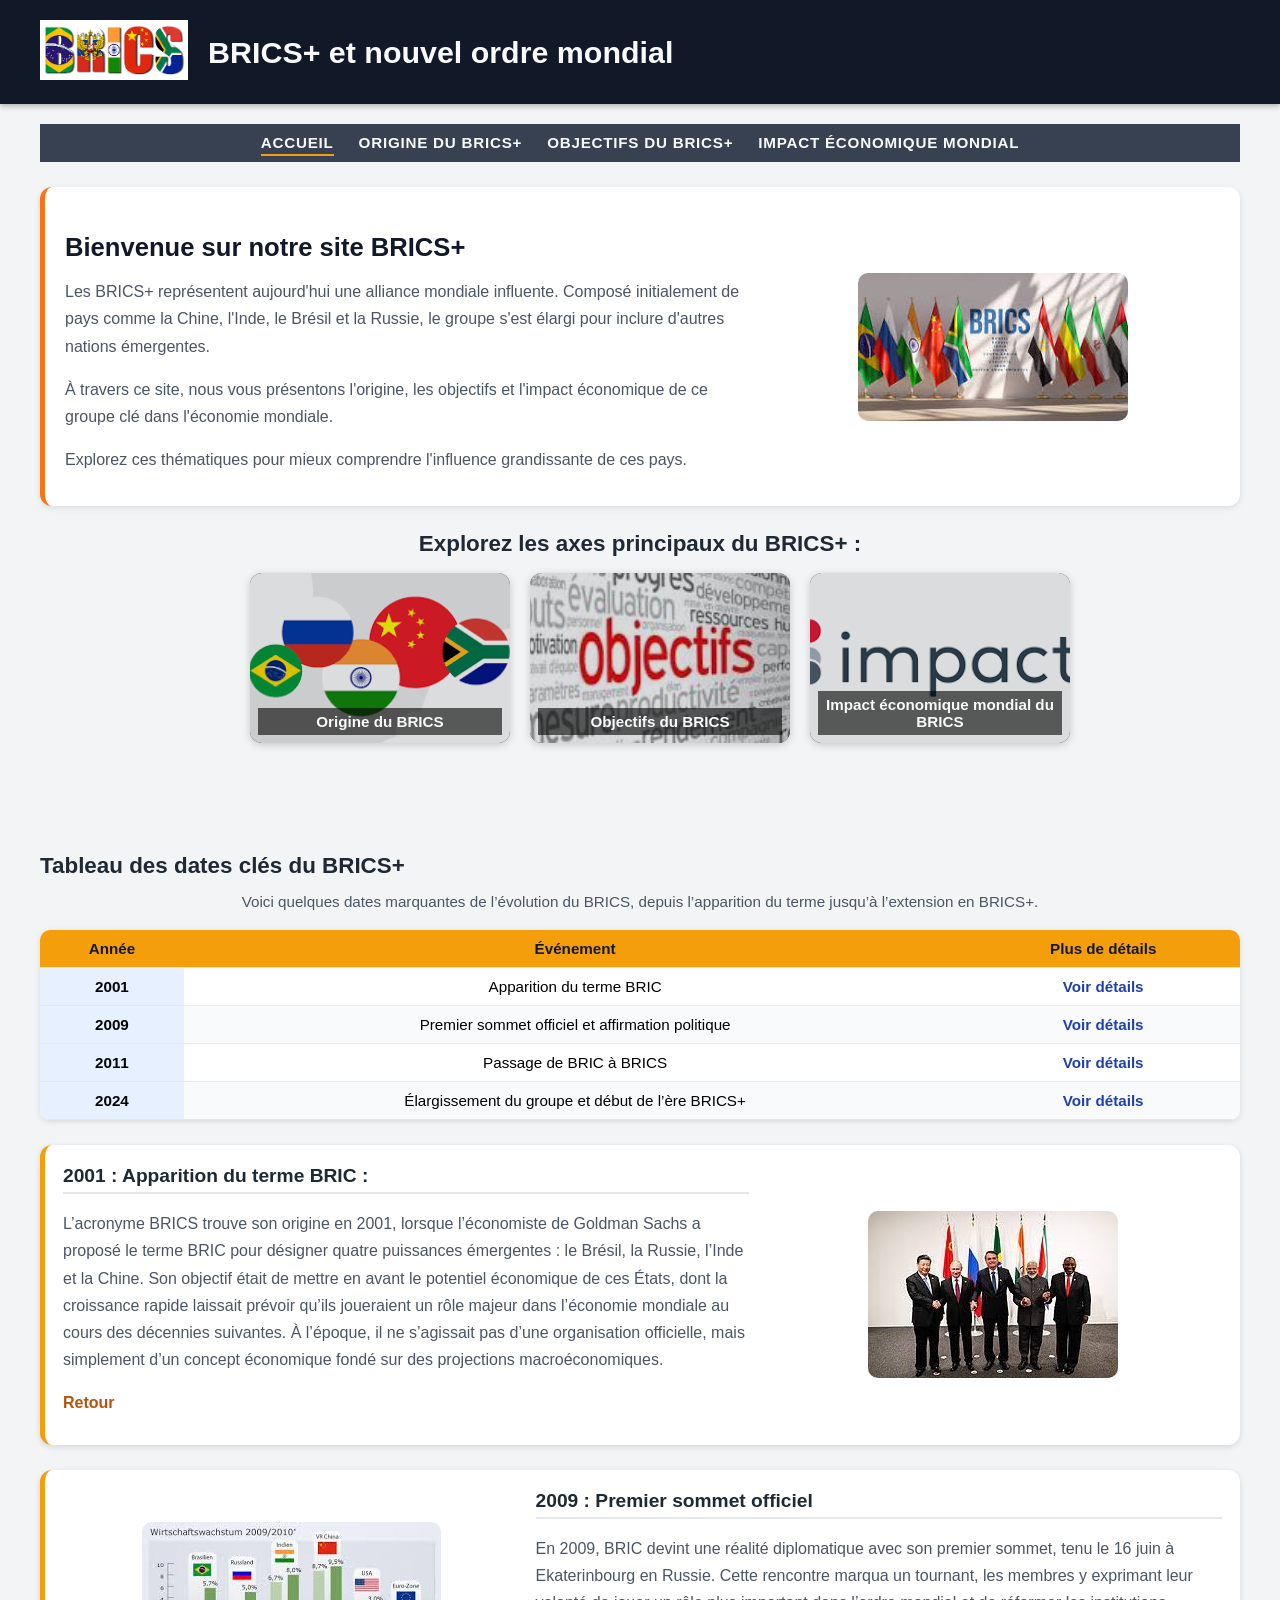
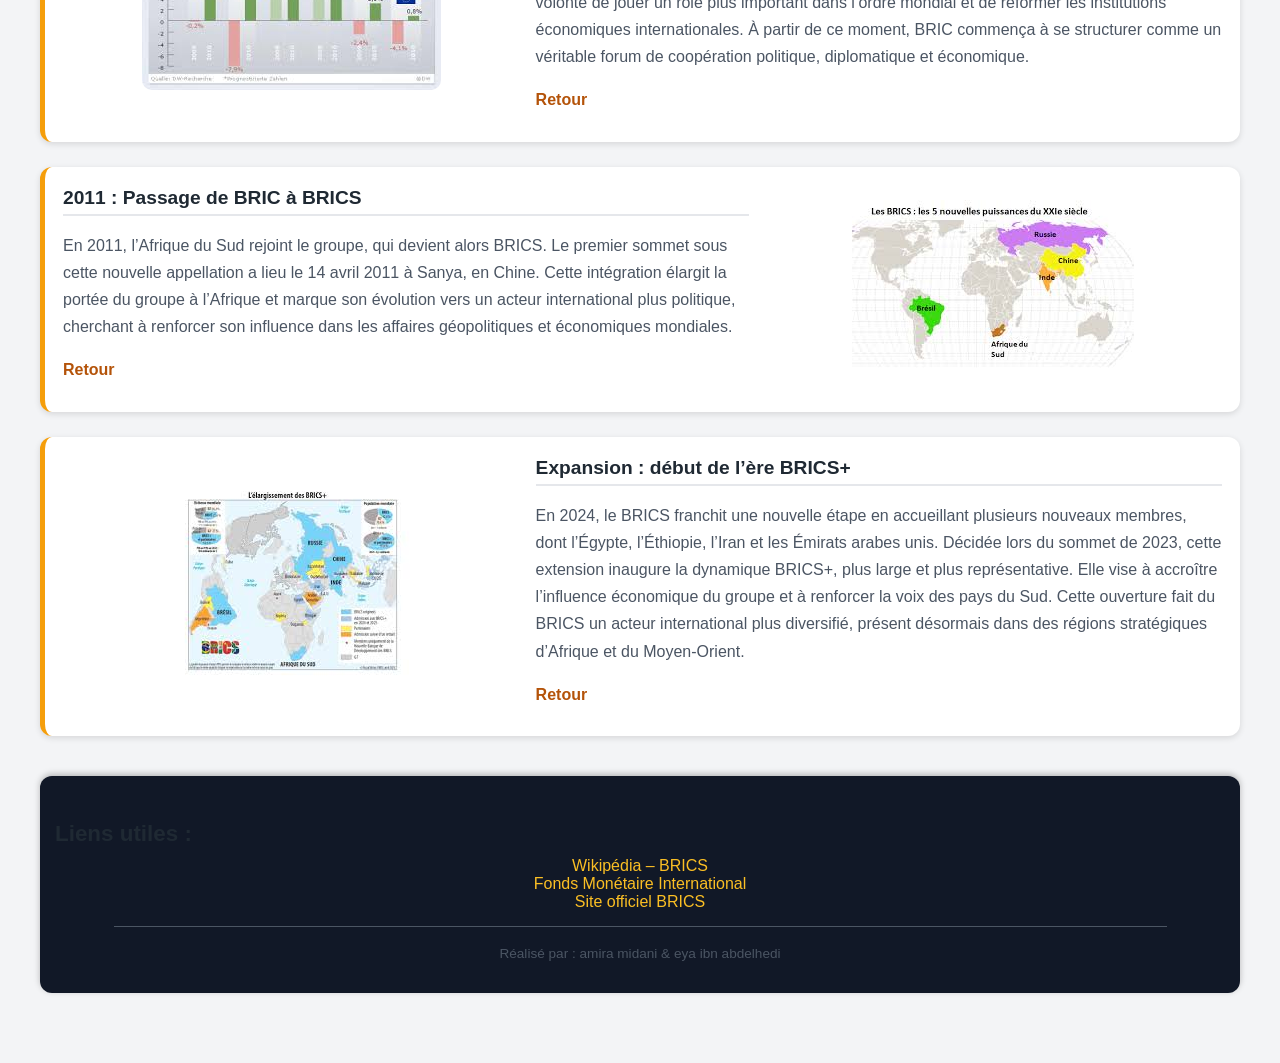
<file: index.html>
<!DOCTYPE html>
<html lang="fr">
<head>
    <meta charset="UTF-8">
    <meta name="viewport" content="width=device-width, initial-scale=1.0">
    <title>BRICS+ et Nouvel Ordre Mondial</title>
    <link rel="stylesheet" href="main.css"> 
</head>
<body>
    <header>
        <div class="header-content">
            <div class="logo">
                <img src="logo.png" alt="Logo BRICS+">
            </div>
            <h1>BRICS+ et nouvel ordre mondial</h1>
        </div>
    </header>
    <div class="conteneur">
        <nav>
            <ul>
                <li><a href="index.html" class="active">Accueil</a></li>
                <li><a href="origine.html">Origine du BRICS+</a></li>
                <li><a href="objectif.html">Objectifs du BRICS+</a></li>
                <li><a href="impact.html">Impact économique mondial</a></li>
            </ul>
        </nav>
        <section class="bienvenu">
            <div class="bienvenutxt">
                <h1>Bienvenue sur notre site BRICS+</h1>
                <p>
                    Les BRICS+ représentent aujourd'hui une alliance mondiale influente.
                    Composé initialement de pays comme la Chine, l'Inde, le Brésil et la Russie, 
                    le groupe s'est élargi pour inclure d'autres nations émergentes.
                </p>
                <p>
                    À travers ce site, nous vous présentons l'origine, les objectifs et 
                    l'impact économique de ce groupe clé dans l'économie mondiale.
                </p>
                <p>
                    Explorez ces thématiques pour mieux comprendre l'influence grandissante de ces pays.
                </p>
            </div>
            <div class="bienvenuimg">
                <img src="bienvenu.jpg" alt="Image illustrant les BRICS+">
            </div>
        </section>
     <nav>
      <h2>Explorez les axes principaux du BRICS+ :</h2>
      <ul>
        <div class="axes">
          <a href="origine.html">
            <img src="origine.jpg" alt="Origine du BRICS+" />
            <div class="image-title">Origine du BRICS</div>
          </a>
          <a href="objectif.html">
            <img src="objectif.jpg" alt="Objectif sur la gouvernance mondiale" />
            <div class="image-title">Objectifs du BRICS</div>
          </a>
          <a href="impact.html">
            <img src="impact.jpg" alt="Impact du BRICS" />
            <div class="image-title">Impact économique mondial du BRICS</div>
          </a>
        </div>
      </ul>
    </nav>
    <br><br><br>

<section class="timeline">
    <h2>Tableau des dates clés du BRICS+</h2>

    <p class="timeline-intro">
        Voici quelques dates marquantes de l’évolution du BRICS, 
        depuis l’apparition du terme jusqu’à l’extension en BRICS+.
    </p>

    <table id="Tableau">
        <thead>
            <tr>
                <th>Année</th>
                <th>Événement</th>
                <th>Plus de détails</th>
            </tr>
        </thead>
        <tbody>
            <tr>
                <td class="year-cell">2001</td>
                <td>Apparition du terme BRIC</td>
                <td><a class="plus" href="#periode-2001">Voir détails</a></td>
            </tr>
            <tr>
                <td class="year-cell">2009</td>
                <td>Premier sommet officiel et affirmation politique</td>
                <td><a class="plus" href="#periode-2009">Voir détails</a></td>
            </tr>
            <tr>
                <td class="year-cell">2011</td>
                <td>Passage de BRIC à BRICS</td>
                <td><a class="plus" href="#periode-2011">Voir détails</a></td>
            </tr>
            <tr>
                <td class="year-cell">2024</td>
                <td>Élargissement du groupe et début de l’ère BRICS+</td>
                <td><a class="plus" href="#periode-2024">Voir détails</a></td>
            </tr>
        </tbody>
    </table>
</section>

             <section>
                <article id="periode-2001" class="un">
                    <div class="untxt">
                        <h2>2001 : Apparition du terme BRIC :</h2>
                        <p>
                            L’acronyme BRICS trouve son origine en 2001, lorsque l’économiste de Goldman Sachs a proposé le terme BRIC pour désigner quatre puissances émergentes : le Brésil, la Russie, l’Inde et la Chine. Son objectif était de mettre en avant le potentiel économique de ces États, dont la croissance rapide laissait prévoir qu’ils joueraient un rôle majeur dans l’économie mondiale au cours des décennies suivantes. À l’époque, il ne s’agissait pas d’une organisation officielle, mais simplement d’un concept économique fondé sur des projections macroéconomiques.
                       </p>
                       <p><a href="#Tableau">Retour</a></p>
                    </div>
                    <div class="unimg">
                    <img src="2001.jpg" alt="Naissance du terme BRIC" />
                    </div>
               </article>


            <article id="periode-2009" class="deux">
                <div class="deuxtxt">
                    <h2>2009 : Premier sommet officiel</h2>
                    <p>
                       En 2009, BRIC devint une réalité diplomatique avec son premier sommet, tenu le 16 juin à Ekaterinbourg en Russie. Cette rencontre marqua un tournant, les membres y exprimant leur volonté de jouer un rôle plus important dans l’ordre mondial et de réformer les institutions économiques internationales. À partir de ce moment, BRIC commença à se structurer comme un véritable forum de coopération politique, diplomatique et économique.                    
                    </p>
                    <p><a href="#Tableau">Retour</a></p>
                </div>
                <div class="deuximg">
                    <img src="2009.png" alt="Premier sommet BRIC">
                </div>
            </article>

            <article id="periode-2011" class="un">
                <div class="untxt">
                    <h2>2011 : Passage de BRIC à BRICS</h2>
                    <p>
                      En 2011, l’Afrique du Sud rejoint le groupe, qui devient alors BRICS. Le premier sommet sous cette nouvelle appellation a lieu le 14 avril 2011 à Sanya, en Chine. Cette intégration élargit la portée du groupe à l’Afrique et marque son évolution vers un acteur international plus politique, cherchant à renforcer son influence dans les affaires géopolitiques et économiques mondiales.                    </p>
                    <p><a href="#Tableau">Retour</a></p>
                </div>
                <div class="unimg">
                    <img src="2011.jpg" alt="Passage de BRIC à BRICS">
                </div>
            </article>

            <article id="periode-2024" class="deux">
                <div class="deuxtxt">
                    <h2>Expansion : début de l’ère BRICS+</h2>
                    <p>
                      En 2024, le BRICS franchit une nouvelle étape en accueillant plusieurs nouveaux membres, dont l’Égypte, l’Éthiopie, l’Iran et les Émirats arabes unis. Décidée lors du sommet de 2023, cette extension inaugure la dynamique BRICS+, plus large et plus représentative. Elle vise à accroître l’influence économique du groupe et à renforcer la voix des pays du Sud. Cette ouverture fait du BRICS un acteur international plus diversifié, présent désormais dans des régions stratégiques d’Afrique et du Moyen-Orient.                    
                    </p>
                    <p><a href="#Tableau">Retour</a></p>
                </div>
                <div class="deuximg">
                    <img src="2024.png" alt="Expansion majeure">
                </div>
            </article>
        </section>
        <footer>
            <h2>Liens utiles :</h2>
            <a href="https://fr.wikipedia.org/wiki/BRICS">Wikipédia – BRICS</a>
            <br>
            <a href="https://www.imf.org/">Fonds Monétaire International</a>
            <br>
            <a href="https://brics.br/en/about-the-brics?utm">Site officiel BRICS</a>
            <hr class="line">
            <p>Réalisé par : amira midani & eya ibn abdelhedi</p>
        </footer>

    </div> 

</body>
</html>
</file>
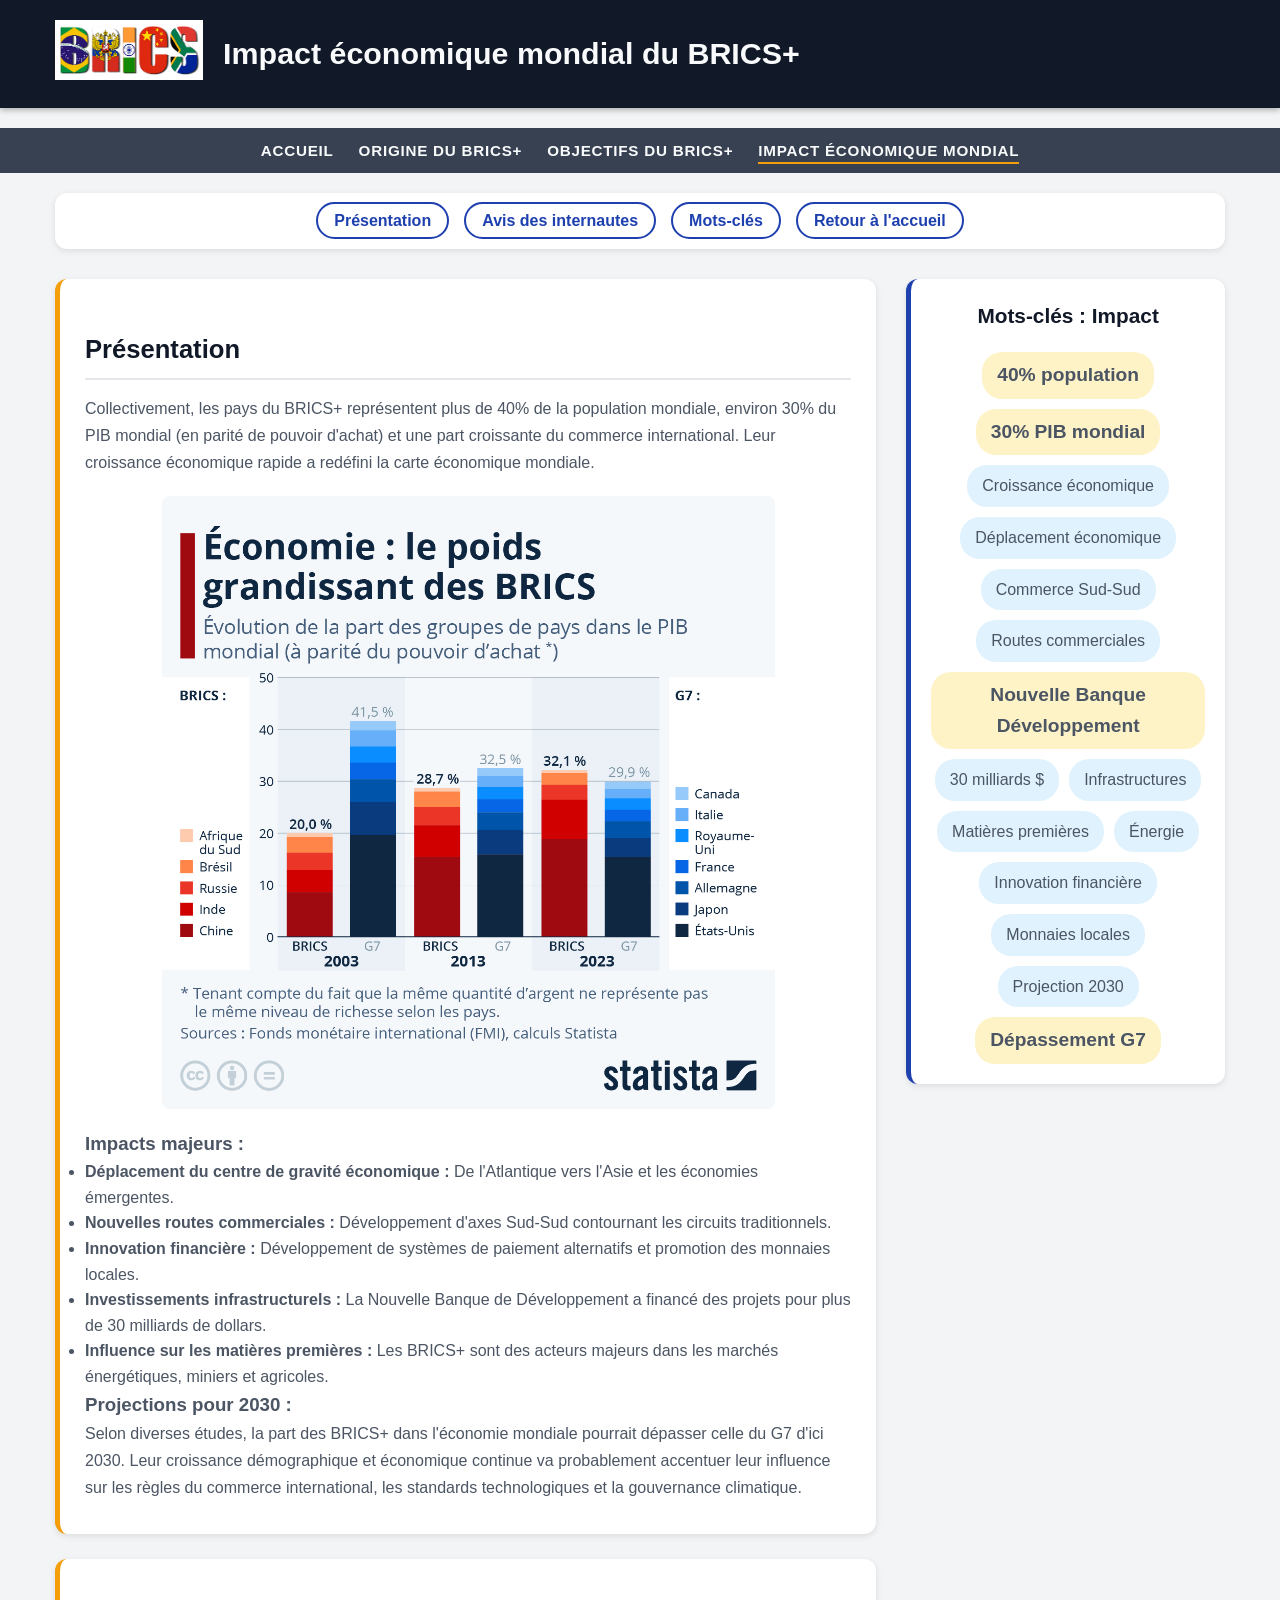
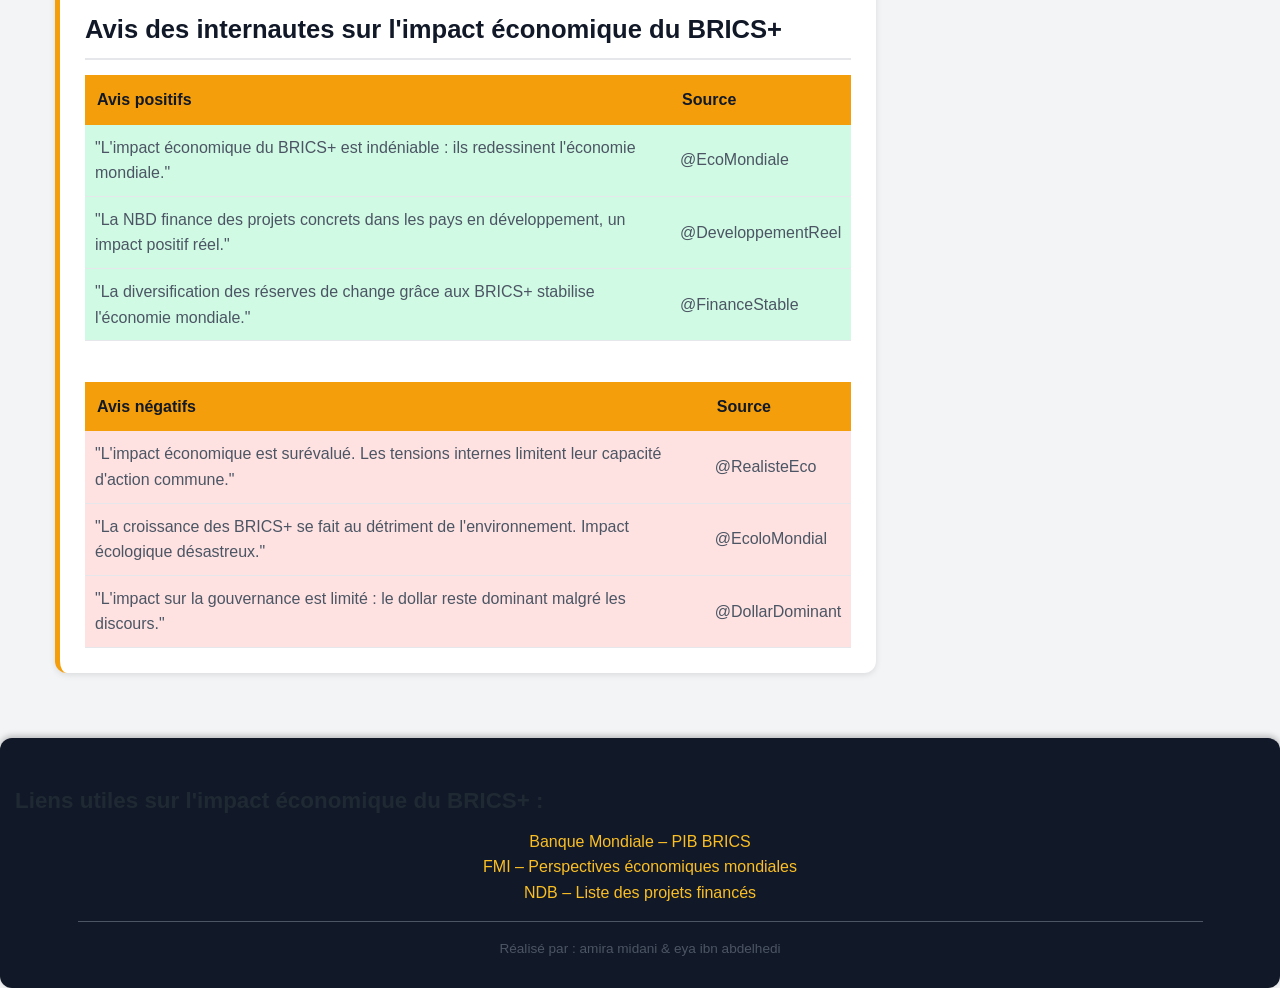
<file: impact.html>
<!DOCTYPE html>
<html lang="fr">
<head>
    <meta charset="UTF-8">
    <meta name="viewport" content="width=device-width, initial-scale=1.0">
    <title>Impact économique du BRICS+</title>
    <link rel="stylesheet" href="main.css">
    <link rel="stylesheet" href="page.css">
</head>
<body>
    
    <header>
        <div class="header-content">
            <div class="logo">
                <img src="logo.png" alt="Logo BRICS+">
            </div>
            <h1>Impact économique mondial du BRICS+</h1>
        </div>
    </header>

    
    <nav class="main-nav">
        <ul>
            <li><a href="index.html">Accueil</a></li>
            <li><a href="origine.html">Origine du BRICS+</a></li>
            <li><a href="objectif.html">Objectifs du BRICS+</a></li>
            <li><a href="impact.html" class="active">Impact économique mondial</a></li>
        </ul>
    </nav>

    
    <nav class="internal-nav">
        <ul>
            <li><a href="#presentation">Présentation</a></li>
            <li><a href="#avis">Avis des internautes</a></li>
            <li><a href="#footer">Mots-clés</a></li>
            <li><a href="index.html">Retour à l'accueil</a></li>
        </ul>
    </nav>
    <div class="container">
        <div class="main-content">
            <div class="content">
                <section id="presentation" class="section">
                    <h2>Présentation</h2>
                    <p>
                        Collectivement, les pays du BRICS+ représentent plus de 40% de la population mondiale, 
                        environ 30% du PIB mondial (en parité de pouvoir d'achat) et une part croissante 
                        du commerce international. Leur croissance économique rapide a redéfini la carte 
                        économique mondiale.
                    </p>
                    
                    <img src="impact1.jpg" class="img-center" alt="Impact économique">
                    
                    <h3>Impacts majeurs :</h3>
                    <ul>
                        <li><strong>Déplacement du centre de gravité économique :</strong> De l'Atlantique vers l'Asie et les économies émergentes.</li>
                        <li><strong>Nouvelles routes commerciales :</strong> Développement d'axes Sud-Sud contournant les circuits traditionnels.</li>
                        <li><strong>Innovation financière :</strong> Développement de systèmes de paiement alternatifs et promotion des monnaies locales.</li>
                        <li><strong>Investissements infrastructurels :</strong> La Nouvelle Banque de Développement a financé des projets pour plus de 30 milliards de dollars.</li>
                        <li><strong>Influence sur les matières premières :</strong> Les BRICS+ sont des acteurs majeurs dans les marchés énergétiques, miniers et agricoles.</li>
                    </ul>
                    
                    <h3>Projections pour 2030 :</h3>
                    <p>
                        Selon diverses études, la part des BRICS+ dans l'économie mondiale pourrait dépasser 
                        celle du G7 d'ici 2030. Leur croissance démographique et économique continue va 
                        probablement accentuer leur influence sur les règles du commerce international, 
                        les standards technologiques et la gouvernance climatique.
                    </p>
                </section>

                <section id="avis" class="section">
                    <h2>Avis des internautes sur l'impact économique du BRICS+</h2>
                    
                    <table class="avis-table">
                        <thead>
                            <tr>
                                <th>Avis positifs</th>
                                <th>Source</th>
                            </tr>
                        </thead>
                        <tbody>
                            <tr class="avis-positif">
                                <td>"L'impact économique du BRICS+ est indéniable : ils redessinent l'économie mondiale."</td>
                                <td>@EcoMondiale</td>
                            </tr>
                            <tr class="avis-positif">
                                <td>"La NBD finance des projets concrets dans les pays en développement, un impact positif réel."</td>
                                <td>@DeveloppementReel</td>
                            </tr>
                            <tr class="avis-positif">
                                <td>"La diversification des réserves de change grâce aux BRICS+ stabilise l'économie mondiale."</td>
                                <td>@FinanceStable</td>
                            </tr>
                        </tbody>
                    </table>

                    <br>

                    <table class="avis-table">
                        <thead>
                            <tr>
                                <th>Avis négatifs</th>
                                <th>Source</th>
                            </tr>
                        </thead>
                        <tbody>
                            <tr class="avis-negatif">
                                <td>"L'impact économique est surévalué. Les tensions internes limitent leur capacité d'action commune."</td>
                                <td>@RealisteEco</td>
                            </tr>
                            <tr class="avis-negatif">
                                <td>"La croissance des BRICS+ se fait au détriment de l'environnement. Impact écologique désastreux."</td>
                                <td>@EcoloMondial</td>
                            </tr>
                            <tr class="avis-negatif">
                                <td>"L'impact sur la gouvernance est limité : le dollar reste dominant malgré les discours."</td>
                                <td>@DollarDominant</td>
                            </tr>
                        </tbody>
                    </table>
                </section>
            </div>

            <aside>
                <h3>Mots-clés : Impact</h3>
                <div class="keywords">
                    <div class="keyword keyword-important">40% population</div>
                    <div class="keyword keyword-important">30% PIB mondial</div>
                    <div class="keyword">Croissance économique</div>
                    <div class="keyword keyword-medium">Déplacement économique</div>
                    <div class="keyword">Commerce Sud-Sud</div>
                    <div class="keyword">Routes commerciales</div>
                    <div class="keyword keyword-important">Nouvelle Banque Développement</div>
                    <div class="keyword">30 milliards $</div>
                    <div class="keyword keyword-medium">Infrastructures</div>
                    <div class="keyword">Matières premières</div>
                    <div class="keyword">Énergie</div>
                    <div class="keyword keyword-medium">Innovation financière</div>
                    <div class="keyword">Monnaies locales</div>
                    <div class="keyword">Projection 2030</div>
                    <div class="keyword keyword-important">Dépassement G7</div>
                </div>
            </aside>
        </div>
    </div>

    <footer id="footer">
        <h2>Liens utiles sur l'impact économique du BRICS+ :</h2>
        <a href="https://data.worldbank.org/indicator/NY.GDP.MKTP.PP.CD?locations=BR-RU-IN-CN-ZA">Banque Mondiale – PIB BRICS</a>
        <br>
        <a href="https://www.imf.org/en/Publications/WEO">FMI – Perspectives économiques mondiales</a>
        <br>
        <a href="https://www.ndb.int/projects/list-of-all-projects/">NDB – Liste des projets financés</a>
        <hr class="line">
        <p>Réalisé par : amira midani & eya ibn abdelhedi</p>
    </footer>
</body>
</html>
</file>
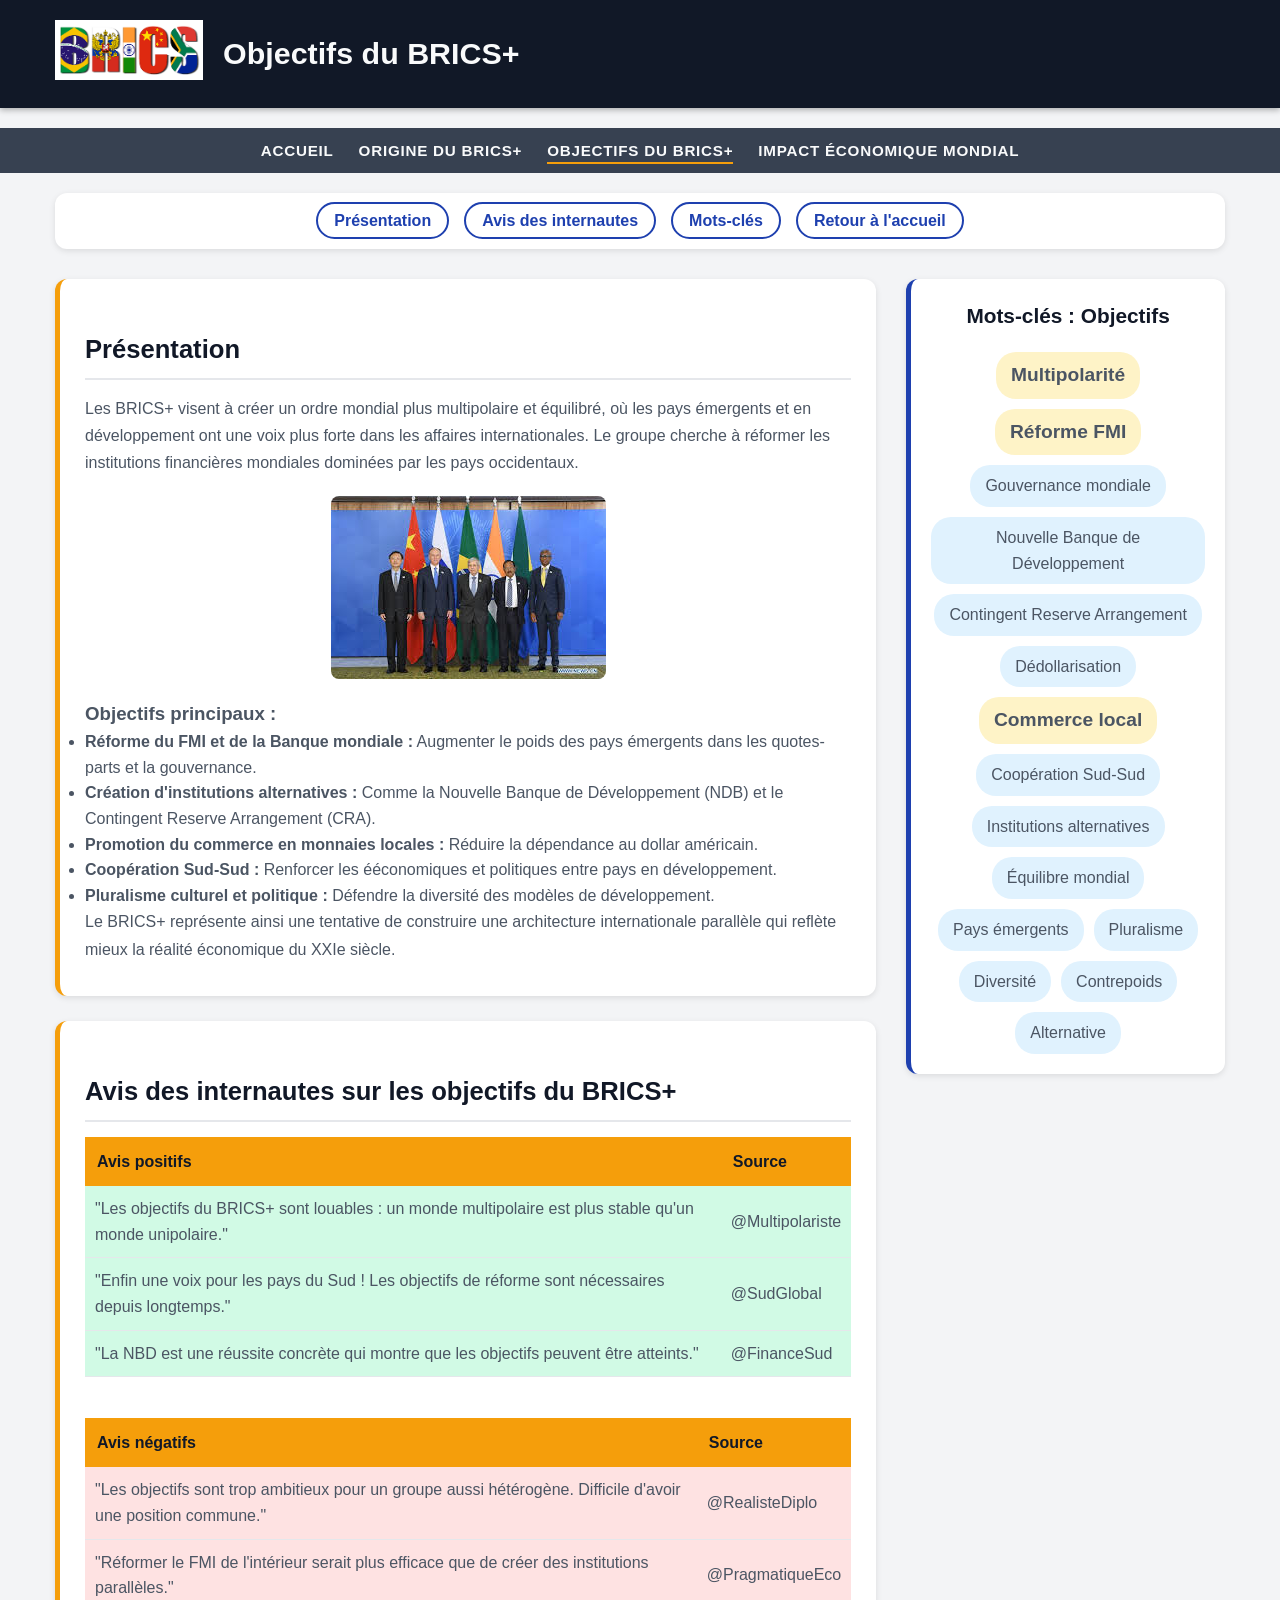
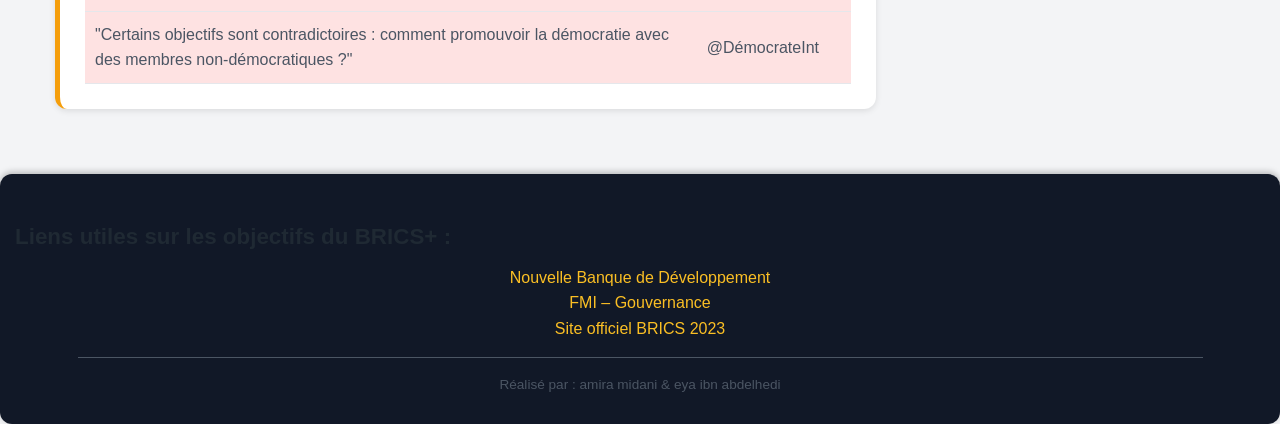
<file: objectif.html>
<!DOCTYPE html>
<html lang="fr">
<head>
    <meta charset="UTF-8">
    <meta name="viewport" content="width=device-width, initial-scale=1.0">
    <title>Objectifs du BRICS+</title>
    <link rel="stylesheet" href="main.css">
    <link rel="stylesheet" href="page.css">
</head>
<body>
    <header>
        <div class="header-content">
            <div class="logo">
                <img src="logo.png" alt="Logo BRICS+">
            </div>
            <h1>Objectifs du BRICS+</h1>
        </div>
    </header>

    <nav class="main-nav">
        <ul>
            <li><a href="index.html">Accueil</a></li>
            <li><a href="origine.html">Origine du BRICS+</a></li>
            <li><a href="objectif.html" class="active">Objectifs du BRICS+</a></li>
            <li><a href="impact.html">Impact économique mondial</a></li>
        </ul>
    </nav>

    <nav class="internal-nav">
        <ul>
            <li><a href="#presentation">Présentation</a></li>
            <li><a href="#avis">Avis des internautes</a></li>
            <li><a href="#footer">Mots-clés</a></li>
            <li><a href="index.html">Retour à l'accueil</a></li>
        </ul>
    </nav>
    <div class="container">
        <div class="main-content">
            <div class="content">
                <section id="presentation" class="section">
                    <h2>Présentation</h2>
                    <p>
                        Les BRICS+ visent à créer un ordre mondial plus multipolaire et équilibré, où les pays émergents 
                        et en développement ont une voix plus forte dans les affaires internationales. Le groupe cherche 
                        à réformer les institutions financières mondiales dominées par les pays occidentaux.
                    </p>
                    
                        <img src="objectif1.jpg" class="img-center" alt="Gouvernance mondiale">

                    <h3>Objectifs principaux :</h3>
                    <ul>
                        <li><strong>Réforme du FMI et de la Banque mondiale :</strong> Augmenter le poids des pays émergents dans les quotes-parts et la gouvernance.</li>
                        <li><strong>Création d'institutions alternatives :</strong> Comme la Nouvelle Banque de Développement (NDB) et le Contingent Reserve Arrangement (CRA).</li>
                        <li><strong>Promotion du commerce en monnaies locales :</strong> Réduire la dépendance au dollar américain.</li>
                        <li><strong>Coopération Sud-Sud :</strong> Renforcer les ééconomiques et politiques entre pays en développement.</li>
                        <li><strong>Pluralisme culturel et politique :</strong> Défendre la diversité des modèles de développement.</li>
                    </ul>
                    
                    <p>
                        Le BRICS+ représente ainsi une tentative de construire une architecture internationale 
                        parallèle qui reflète mieux la réalité économique du XXIe siècle.
                    </p>
                </section>

                <section id="avis" class="section">
                    <h2>Avis des internautes sur les objectifs du BRICS+</h2>
                    
                    <table class="avis-table">
                        <thead>
                            <tr>
                                <th>Avis positifs</th>
                                <th>Source</th>
                            </tr>
                        </thead>
                        <tbody>
                            <tr class="avis-positif">
                                <td>"Les objectifs du BRICS+ sont louables : un monde multipolaire est plus stable qu'un monde unipolaire."</td>
                                <td>@Multipolariste</td>
                            </tr>
                            <tr class="avis-positif">
                                <td>"Enfin une voix pour les pays du Sud ! Les objectifs de réforme sont nécessaires depuis longtemps."</td>
                                <td>@SudGlobal</td>
                            </tr>
                            <tr class="avis-positif">
                                <td>"La NBD est une réussite concrète qui montre que les objectifs peuvent être atteints."</td>
                                <td>@FinanceSud</td>
                            </tr>
                        </tbody>
                    </table>

                    <br>

                    <table class="avis-table">
                        <thead>
                            <tr>
                                <th>Avis négatifs</th>
                                <th>Source</th>
                            </tr>
                        </thead>
                        <tbody>
                            <tr class="avis-negatif">
                                <td>"Les objectifs sont trop ambitieux pour un groupe aussi hétérogène. Difficile d'avoir une position commune."</td>
                                <td>@RealisteDiplo</td>
                            </tr>
                            <tr class="avis-negatif">
                                <td>"Réformer le FMI de l'intérieur serait plus efficace que de créer des institutions parallèles."</td>
                                <td>@PragmatiqueEco</td>
                            </tr>
                            <tr class="avis-negatif">
                                <td>"Certains objectifs sont contradictoires : comment promouvoir la démocratie avec des membres non-démocratiques ?"</td>
                                <td>@DémocrateInt</td>
                            </tr>
                        </tbody>
                    </table>
                </section>
            </div>

            <aside>
                <h3>Mots-clés : Objectifs</h3>
                <div class="keywords">
                    <div class="keyword keyword-important">Multipolarité</div>
                    <div class="keyword keyword-important">Réforme FMI</div>
                    <div class="keyword">Gouvernance mondiale</div>
                    <div class="keyword keyword-medium">Nouvelle Banque de Développement</div>
                    <div class="keyword">Contingent Reserve Arrangement</div>
                    <div class="keyword">Dédollarisation</div>
                    <div class="keyword keyword-important">Commerce local</div>
                    <div class="keyword">Coopération Sud-Sud</div>
                    <div class="keyword keyword-medium">Institutions alternatives</div>
                    <div class="keyword">Équilibre mondial</div>
                    <div class="keyword">Pays émergents</div>
                    <div class="keyword keyword-medium">Pluralisme</div>
                    <div class="keyword">Diversité</div>
                    <div class="keyword">Contrepoids</div>
                    <div class="keyword">Alternative</div>
                </div>
            </aside>
        </div>
    </div>
    <footer id="footer">
        <h2>Liens utiles sur les objectifs du BRICS+ :</h2>
        <a href="https://www.ndb.int/">Nouvelle Banque de Développement</a>
        <br>
        <a href="https://www.imf.org/en/About/Governance">FMI – Gouvernance</a>
        <br>
        <a href="https://brics2023.gov.za/">Site officiel BRICS 2023</a>
        <hr class="line">
        <p>Réalisé par : amira midani & eya ibn abdelhedi</p>
    </footer>
</body>
</html>
</file>
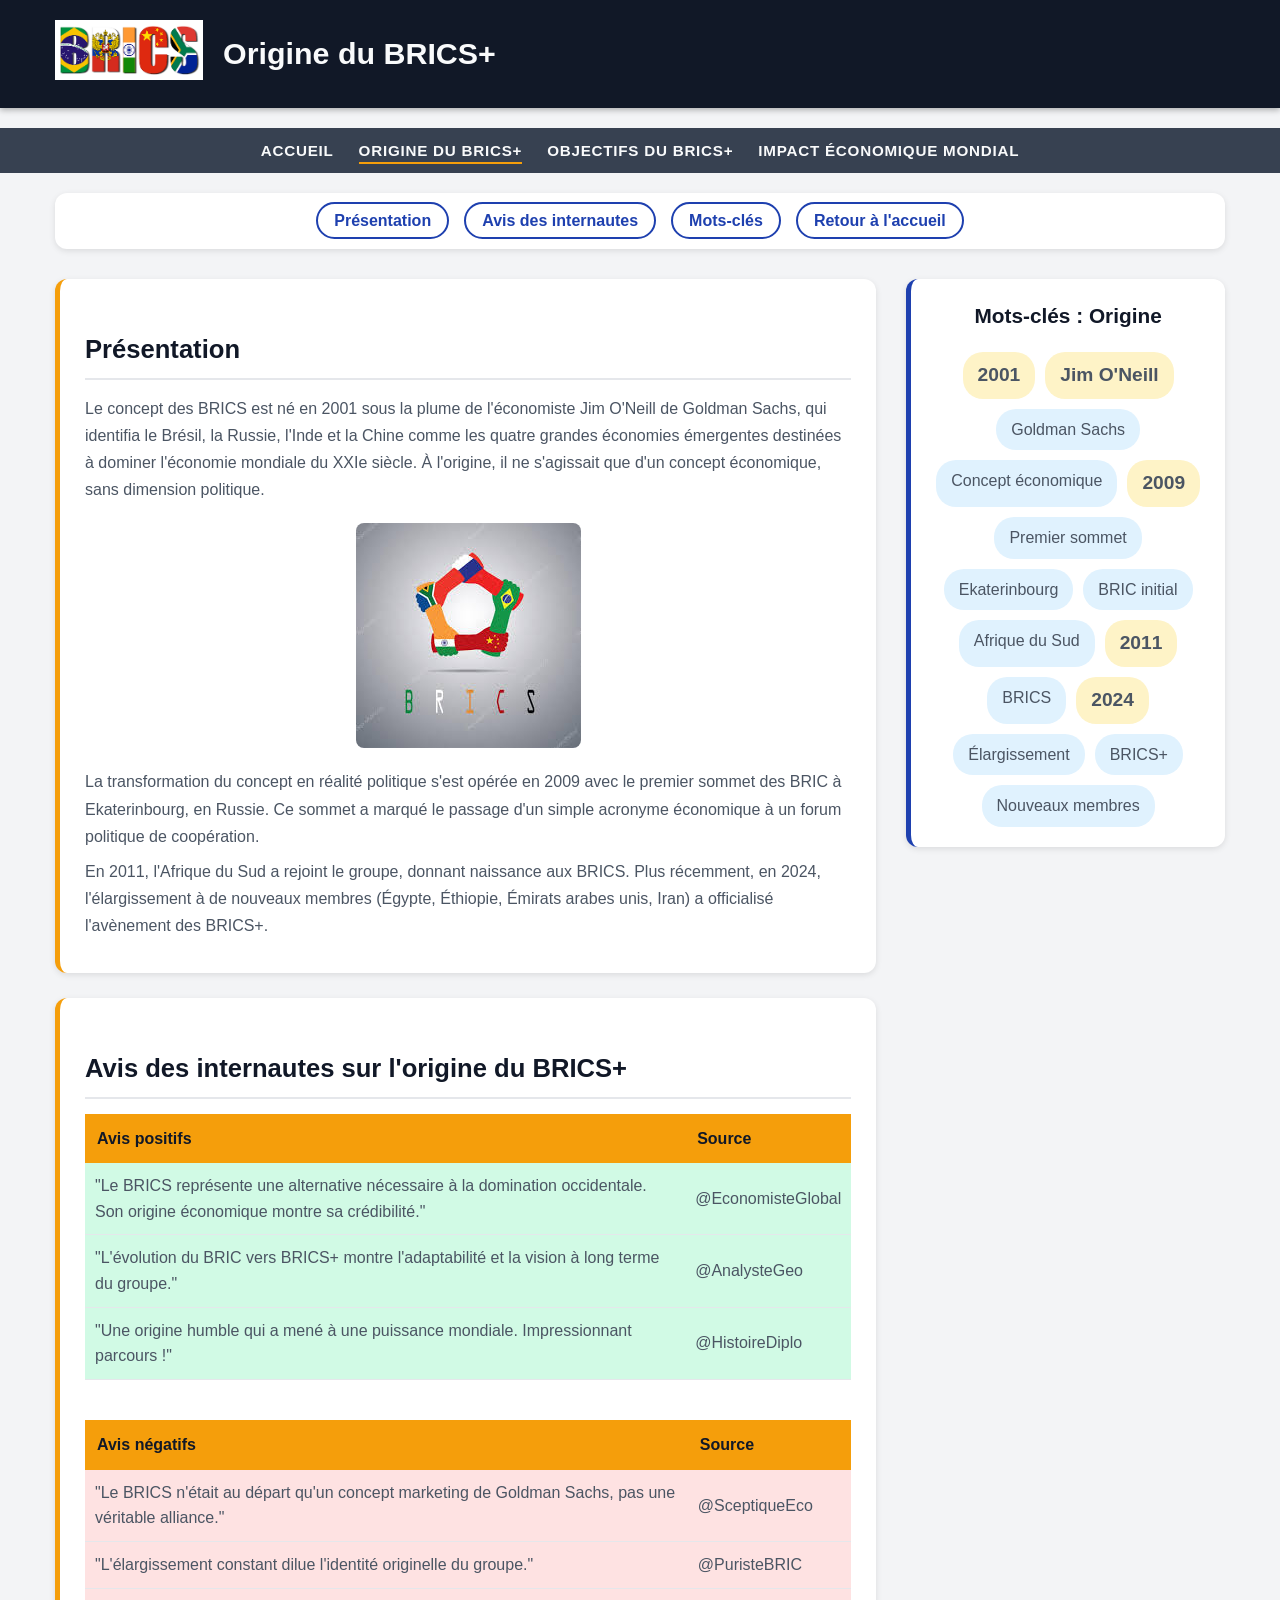
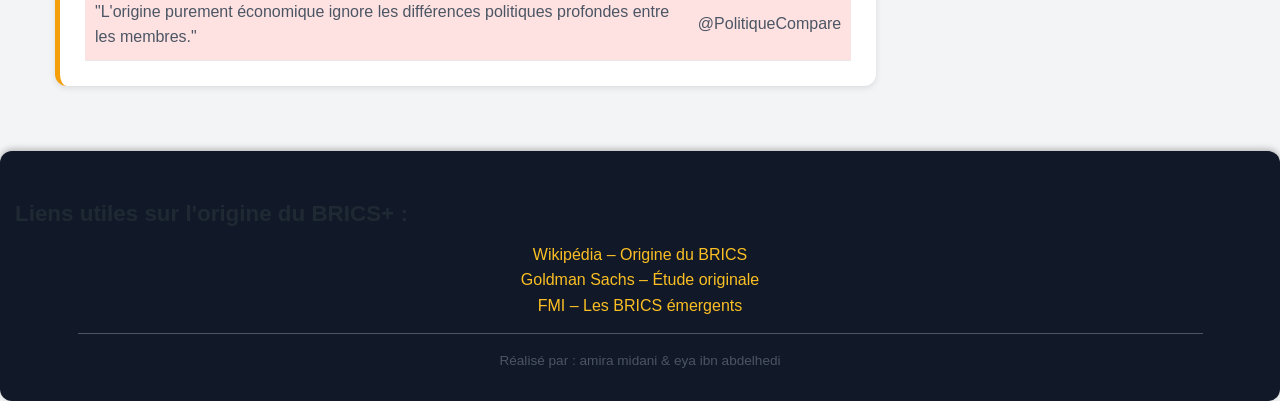
<file: origine.html>
<!DOCTYPE html>
<html lang="fr">
<head>
    <meta charset="UTF-8">
    <meta name="viewport" content="width=device-width, initial-scale=1.0">
    <title>Origine du BRICS+</title>
    <link rel="stylesheet" href="main.css">
    <link rel="stylesheet" href="page.css">
</head>
<body>
    <header>
        <div class="header-content">
            <div class="logo">
                <img src="logo.png" alt="Logo BRICS+">
            </div>
            <h1>Origine du BRICS+</h1>
        </div>
    </header>

    <nav class="main-nav">
        <ul>
            <li><a href="index.html">Accueil</a></li>
            <li><a href="origine.html" class="active">Origine du BRICS+</a></li>
            <li><a href="objectif.html">Objectifs du BRICS+</a></li>
            <li><a href="impact.html">Impact économique mondial</a></li>
        </ul>
    </nav>

    <nav class="internal-nav">
        <ul>
            <li><a href="#presentation">Présentation</a></li>
            <li><a href="#avis">Avis des internautes</a></li>
            <li><a href="#footer">Mots-clés</a></li>
            <li><a href="index.html">Retour à l'accueil</a></li>
        </ul>
    </nav>

    <div class="container">
        <div class="main-content">
            <div class="content">
                <section id="presentation" class="section">
                    <h2>Présentation</h2>
                    <p>
                        Le concept des BRICS est né en 2001 sous la plume de l'économiste Jim O'Neill de Goldman Sachs, 
                        qui identifia le Brésil, la Russie, l'Inde et la Chine comme les quatre grandes économies émergentes 
                        destinées à dominer l'économie mondiale du XXIe siècle. À l'origine, il ne s'agissait que d'un concept 
                        économique, sans dimension politique.
                    </p>
                        <img src="origine1.jpg"class="img-center" alt="Histoire du BRICS">
                    
                    <p>
                        La transformation du concept en réalité politique s'est opérée en 2009 avec le premier sommet des BRIC 
                        à Ekaterinbourg, en Russie. Ce sommet a marqué le passage d'un simple acronyme économique à un forum 
                        politique de coopération.
                    </p>
                    <p>
                        En 2011, l'Afrique du Sud a rejoint le groupe, donnant naissance aux BRICS. Plus récemment, en 2024, 
                        l'élargissement à de nouveaux membres (Égypte, Éthiopie, Émirats arabes unis, Iran) a officialisé 
                        l'avènement des BRICS+.
                    </p>
                </section>

                <section id="avis" class="section">
                    <h2>Avis des internautes sur l'origine du BRICS+</h2>
                    
                    <table class="avis-table">
                        <thead>
                            <tr>
                                <th>Avis positifs</th>
                                <th>Source</th>
                            </tr>
                        </thead>
                        <tbody>
                            <tr class="avis-positif">
                                <td>"Le BRICS représente une alternative nécessaire à la domination occidentale. Son origine économique montre sa crédibilité."</td>
                                <td>@EconomisteGlobal</td>
                            </tr>
                            <tr class="avis-positif">
                                <td>"L'évolution du BRIC vers BRICS+ montre l'adaptabilité et la vision à long terme du groupe."</td>
                                <td>@AnalysteGeo</td>
                            </tr>
                            <tr class="avis-positif">
                                <td>"Une origine humble qui a mené à une puissance mondiale. Impressionnant parcours !"</td>
                                <td>@HistoireDiplo</td>
                            </tr>
                        </tbody>
                    </table>

                    <br>

                    <table class="avis-table">
                        <thead>
                            <tr>
                                <th>Avis négatifs</th>
                                <th>Source</th>
                            </tr>
                        </thead>
                        <tbody>
                            <tr class="avis-negatif">
                                <td>"Le BRICS n'était au départ qu'un concept marketing de Goldman Sachs, pas une véritable alliance."</td>
                                <td>@SceptiqueEco</td>
                            </tr>
                            <tr class="avis-negatif">
                                <td>"L'élargissement constant dilue l'identité originelle du groupe."</td>
                                <td>@PuristeBRIC</td>
                            </tr>
                            <tr class="avis-negatif">
                                <td>"L'origine purement économique ignore les différences politiques profondes entre les membres."</td>
                                <td>@PolitiqueCompare</td>
                            </tr>
                        </tbody>
                    </table>
                </section>
            </div>

            <aside>
                <h3>Mots-clés : Origine</h3>
                <div class="keywords">
                    <div class="keyword keyword-important">2001</div>
                    <div class="keyword keyword-important">Jim O'Neill</div>
                    <div class="keyword keyword-medium">Goldman Sachs</div>
                    <div class="keyword">Concept économique</div>
                    <div class="keyword keyword-important">2009</div>
                    <div class="keyword">Premier sommet</div>
                    <div class="keyword">Ekaterinbourg</div>
                    <div class="keyword keyword-medium">BRIC initial</div>
                    <div class="keyword">Afrique du Sud</div>
                    <div class="keyword keyword-important">2011</div>
                    <div class="keyword">BRICS</div>
                    <div class="keyword keyword-important">2024</div>
                    <div class="keyword">Élargissement</div>
                    <div class="keyword keyword-medium">BRICS+</div>
                    <div class="keyword">Nouveaux membres</div>
                </div>
            </aside>
        </div>
    </div>

    <footer id="footer">
        <h2>Liens utiles sur l'origine du BRICS+ :</h2>
        <a href="https://fr.wikipedia.org/wiki/BRICS#Origine_du_concept">Wikipédia – Origine du BRICS</a>
        <br>
        <a href="https://www.goldmansachs.com/insights/series/brics/index.html">Goldman Sachs – Étude originale</a>
        <br>
        <a href="https://www.imf.org/external/pubs/ft/fandd/fre/2011/09/basics.htm">FMI – Les BRICS émergents</a>
        <hr class="line">
        <p>Réalisé par : amira midani & eya ibn abdelhedi</p>
    </footer>
</body>
</html>
</file>
<file: main.css>
body {
    margin: 0;
    padding: 0;
    background-color: #f3f4f6;
    font-family: 'Poppins', sans-serif;
}

.conteneur {
    max-width: 1200px;
    margin: 20px auto 40px auto;
    padding: 0 15px 30px 15px;
}

header {
    background-color: #111827;
    color: #f9fafb;
    box-shadow: 0 2px 6px rgba(0,0,0,0.3);
    padding: 20px 0;
}

.header-content {
    max-width: 1200px;
    margin: 0 auto;
    display: flex;
    align-items: center;
    gap: 20px;
}

.logo img {
    height: 60px;
    width: auto;
}

header h1 {
    font-size: 1.9em;
    font-weight: 700;
    margin: 0;
    text-align: left;
}

nav {
    margin-top: 20px;
}

nav:first-of-type ul {
    list-style-type: none;
    padding: 0;
    margin: 0;
    background-color: #374151;
    display: flex;
    justify-content: center;
    gap: 25px;
}

nav:first-of-type ul li {
    display: inline-block;
    padding: 10px 0;
}

nav:first-of-type ul li a {
    text-decoration: none;
    color: #f9fafb;
    font-weight: 600;
    font-size: 0.95em;
    text-transform: uppercase;
    letter-spacing: 0.05em;
    padding-bottom: 3px;
    border-bottom: 2px solid transparent;
}

nav:first-of-type ul li a.active {
    border-bottom-color: #f59e0b;
}

nav:first-of-type ul li a:hover {
    border-bottom-color: #f97316;
}

.bienvenu {
    margin-top: 25px;
    padding: 25px 20px;
    background-color: #ffffff;
    border-radius: 12px;
    border-left: 5px solid #f97316;
    box-shadow: 0 2px 6px rgba(0,0,0,0.1);
    display: flex;
    flex-direction: column;
    gap: 20px;
}

.bienvenutxt {
    order: 2;
}

.bienvenutxt h1 {
    color: #111827;
    font-size: 1.6em;
    margin-bottom: 10px;
}

.bienvenuimg {
    order: 1;
    display: flex;
    justify-content: center;
}

.bienvenuimg img {
    max-width: 80%;
    height: auto;
    border-radius: 10px;
}

@media (min-width: 900px) {
    .bienvenu {
        flex-direction: row;
        align-items: center;
    }
    .bienvenutxt {
        flex: 3;
        order: 1;
    }
    .bienvenuimg {
        flex: 2;
        order: 2;
    }
}

h2 {
    color: #1f2933;
    font-size: 1.4em;
    margin: 25px 0 10px 0;
    text-align: left;
}

p {
    color: #4b5563;
    line-height: 1.7;
    margin-bottom: 8px;
}

nav:nth-of-type(2) h2 {
    text-align: center;
}

.axes {
    display: flex;
    justify-content: center;
    gap: 20px;
    margin: 15px auto 0 auto;
    flex-wrap: wrap;
    padding: 0;
}

.axes a {
    position: relative;
    display: block;
    width: 260px;
    height: 170px;
    border-radius: 12px;
    overflow: hidden;
    text-decoration: none;
    box-shadow: 0 2px 8px rgba(0,0,0,0.18);
    background-color: #111827;
}

.axes img {
    width: 100%;
    height: 100%;
    object-fit: cover;
    opacity: 0.85;
    transition: transform 0.3s ease, opacity 0.3s ease;
}

.image-title {
    position: absolute;
    bottom: 8px;
    left: 8px;
    right: 8px;
    padding: 5px;
    font-size: 0.95em;
    font-weight: 600;
    color: #f9fafb;
    background-color: rgba(0,0,0,0.6);
    text-align: center;
}

.axes a:hover img {
    transform: scale(1.08);
    opacity: 1;
}

.timeline {
    margin-top: 40px;
}

.timeline-intro {
    max-width: 800px;
    margin: 0 auto 15px auto;
    text-align: center;
    color: #4b5563;
    font-size: 0.95em;
}

#Tableau {
    width: 100%;
    border-collapse: collapse;
    margin: 0 auto;
    background-color: #ffffff;
    border-radius: 10px;
    overflow: hidden;
    box-shadow: 0 2px 6px rgba(0,0,0,0.1);
}

#Tableau thead {
    background-color: #f59e0b;
    color: #111827;
}

#Tableau th,
#Tableau td {
    padding: 10px;
    border-bottom: 1px solid #e5e7eb;
    text-align: center;
    font-size: 0.95em;
}

.year-cell {
    font-weight: bold;
    background-color: #e6f0ff;
}

#Tableau tbody tr:nth-child(even) {
    background-color: #f9fafb;
}

#Tableau tbody tr:hover {
    background-color: #e0f2fe;
}

.plus {
    color: #1e40af;
    font-weight: bold;
    text-decoration: none;
}

.plus:hover {
    color: #0b63ce;
    text-decoration: underline;
}

.un,
.deux {
    margin-top: 25px;
    padding: 20px 18px;
    background-color: #ffffff;
    border-radius: 12px;
    box-shadow: 0 2px 6px rgba(0,0,0,0.12);
    display: flex;
    flex-direction: column;
    gap: 15px;
    border-left: 5px solid #f59e0b;
    transition: transform 0.2s ease, box-shadow 0.2s ease;
}

.un:hover,
.deux:hover {
    transform: translateY(-3px);
    box-shadow: 0 4px 10px rgba(0,0,0,0.18);
}

.untxt,
.deuxtxt {
    order: 2;
}

.untxt h2,
.deuxtxt h2 {
    margin-top: 0;
    font-size: 1.2em;
    border-bottom: 2px solid #e5e7eb;
    padding-bottom: 5px;
}

.unimg,
.deuximg {
    order: 1;
    display: flex;
    justify-content: center;
}

.unimg img,
.deuximg img {
    max-width: 85%;
    border-radius: 10px;
    height: auto;
}

.untxt a,
.deuxtxt a {
    color: #b45309;
    text-decoration: none;
    font-weight: 600;
}

.untxt a:hover,
.deuxtxt a:hover {
    text-decoration: underline;
    color: #7c2d12;
}

@media (min-width: 900px) {
    .un,
    .deux {
        flex-direction: row;
        align-items: center;
    }

    .un .untxt,
    .deux .deuxtxt {
        flex: 3;
        order: 1;
    }

    .un .unimg,
    .deux .deuximg {
        flex: 2;
        order: 2;
    }

    .deux {
        flex-direction: row-reverse;
    }
}

footer {
    margin-top: 40px;
    padding: 20px 15px;
    background-color: #111827;
    color: #e5e7eb;
    text-align: center;
    border-radius: 12px;
    box-shadow: 0 -2px 6px rgba(0,0,0,0.25);
}

footer a {
    color: #fbbf24;
    text-decoration: none;
    font-weight: 500;
}

footer a:hover {
    text-decoration: underline;
}

.line {
    width: 90%;
    margin: 15px auto;
    border: none;
    border-top: 1px solid #4b5563;
}

footer p {
    font-size: 0.85em;
    margin-top: 8px;
}

a {
    color: inherit;
}
</file>
<file: page.css>
* {
    margin: 0;
    padding: 0;
    box-sizing: border-box;
}

body {
    font-family: 'Poppins', sans-serif;
    background-color: #f3f4f6;
    line-height: 1.6;
    color: #4b5563;
}

header {
    background-color: #111827;
    color: #f9fafb;
    box-shadow: 0 2px 6px rgba(0,0,0,0.3);
    padding: 20px 0;
}

.header-content {
    max-width: 1200px;
    margin: 0 auto;
    display: flex;
    align-items: center;
    gap: 20px;
    padding: 0 15px;
}

.logo img {
    height: 60px;
    width: auto;
}

header h1 {
    font-size: 1.9em;
    font-weight: 700;
    margin: 0;
}

nav.main-nav {
    margin-top: 20px;
}

nav.main-nav ul {
    list-style-type: none;
    padding: 0;
    margin: 0;
    background-color: #374151;
    display: flex;
    justify-content: center;
    gap: 25px;
}

nav.main-nav ul li {
    display: inline-block;
    padding: 10px 0;
}

nav.main-nav ul li a {
    text-decoration: none;
    color: #f9fafb;
    font-weight: 600;
    font-size: 0.95em;
    text-transform: uppercase;
    letter-spacing: 0.05em;
    padding-bottom: 3px;
    border-bottom: 2px solid transparent;
}

nav.main-nav ul li a.active {
    border-bottom-color: #f59e0b;
}

nav.main-nav ul li a:hover {
    border-bottom-color: #f97316;
}

nav.internal-nav {
    margin: 20px auto 0 auto;
    max-width: 1200px;
    padding: 0 15px;
}

nav.internal-nav ul {
    list-style-type: none;
    padding: 0;
    margin: 0;
    display: flex;
    justify-content: center;
    flex-wrap: wrap;
    gap: 15px;
    background-color: #ffffff;
    padding: 15px;
    border-radius: 12px;
    box-shadow: 0 2px 6px rgba(0,0,0,0.1);
}

nav.internal-nav ul li {
    display: inline-block;
}

nav.internal-nav ul li a {
    text-decoration: none;
    color: #1e40af;
    font-weight: 600;
    padding: 8px 16px;
    border: 2px solid #1e40af;
    border-radius: 20px;
    transition: all 0.3s ease;
}

nav.internal-nav ul li a:hover {
    background-color: #1e40af;
    color: white;
}

.container {
    max-width: 1200px;
    margin: 30px auto 40px auto;
    padding: 0 15px;
}

.main-content {
    display: flex;
    flex-wrap: wrap;
    gap: 30px;
    margin-top: 20px;
}

.content {
    flex: 3;
    min-width: 300px;
}

.section {
    background-color: #ffffff;
    padding: 25px;
    margin-bottom: 25px;
    border-radius: 12px;
    box-shadow: 0 2px 6px rgba(0,0,0,0.1);
    border-left: 5px solid #f59e0b;
}

.section h2 {
    color: #111827;
    font-size: 1.6em;
    margin-bottom: 15px;
    border-bottom: 2px solid #e5e7eb;
    padding-bottom: 8px;
}

.avis-table {
    width: 100%;
    border-collapse: collapse;
    margin-top: 15px;
}

.avis-table th {
    background-color: #f59e0b;
    color: #111827;
    padding: 12px;
    text-align: left;
}

.avis-table td {
    padding: 10px;
    border-bottom: 1px solid #e5e7eb;
}

.avis-positif {
    background-color: #d1fae5;
}

.avis-negatif {
    background-color: #fee2e2;
}

.img-center{
    display: block;
    margin: 20px auto;
    max-width: 80%;
    height: auto;
    border-radius: 8px;
}

aside {
    flex: 1;
    min-width: 250px;
    background-color: #ffffff;
    padding: 20px;
    border-radius: 12px;
    box-shadow: 0 2px 6px rgba(0,0,0,0.1);
    align-self: flex-start;
    position: sticky;
    top: 20px;
    border-left: 5px solid #1e40af;
}

aside h3 {
    color: #111827;
    text-align: center;
    margin-bottom: 20px;
    font-size: 1.3em;
}

.keywords {
    display: flex;
    flex-wrap: wrap;
    gap: 10px;
    justify-content: center;
}

.keyword {
    padding: 8px 15px;
    background-color: #e0f2fe;
    border-radius: 20px;
    text-align: center;
    transition: transform 0.3s ease;
}

.keyword:hover {
    transform: scale(1.05);
    background-color: #bae6fd;
}

.keyword-important {
    font-size: 1.2em;
    font-weight: bold;
    background-color: #fef3c7;
}

.keyword-medium {
    font-size: 1em;
}

.keyword-small {
    font-size: 0.9em;
    background-color: #f3f4f6;
}

footer {
    margin-top: 40px;
    padding: 20px 15px;
    background-color: #111827;
    color: #e5e7eb;
    text-align: center;
    border-radius: 12px;
    box-shadow: 0 -2px 6px rgba(0,0,0,0.25);
}

footer a {
    color: #fbbf24;
    text-decoration: none;
    font-weight: 500;
}

footer a:hover {
    text-decoration: underline;
}

.line {
    width: 90%;
    margin: 15px auto;
    border: none;
    border-top: 1px solid #4b5563;
}

@media (max-width: 768px) {
    .main-content {
        flex-direction: column;
    }
    
    aside {
        position: static;
    }
    
    nav.internal-nav ul {
        flex-direction: column;
        align-items: center;
    }
    
    .section-media {
        flex-direction: column;
    }
}
</file>
